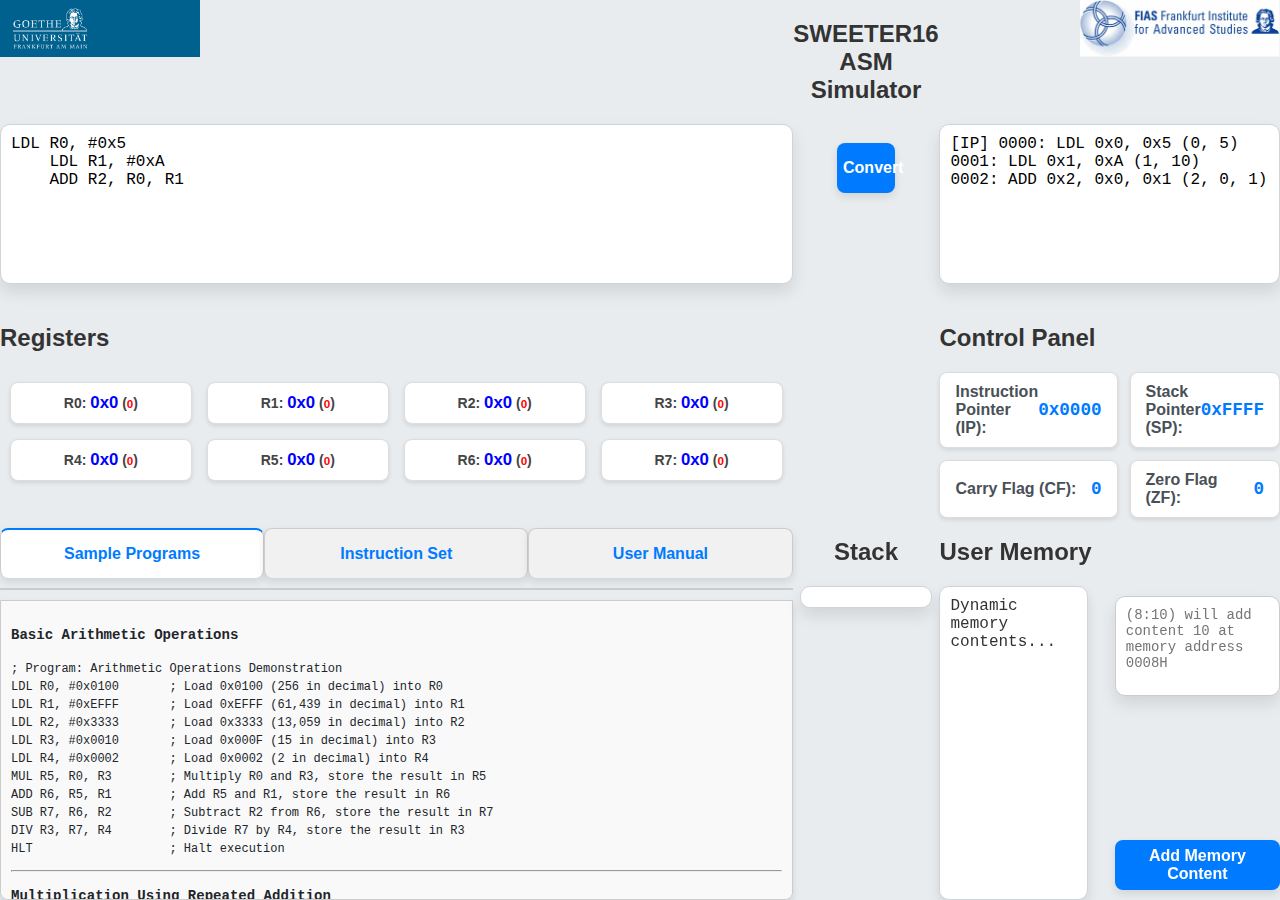
<file: index.html>
<!DOCTYPE html>
<html lang="en">

<head>
    <meta charset="UTF-8">
    <meta name="viewport" content="width=device-width, initial-scale=1.0">
    <title>ASM Program Simulator</title>
    <link rel="stylesheet" href="style.css">
</head>

<body>

    <div id="row_1_col_1" style="text-align: left;">
        <img src="goetheuni.png" alt="FIAS Logo" width="200">
    </div>
    <div id="row_1_col_2" style="text-align: center;">
        <h2>SWEETER16 <BR> ASM Simulator</h2>
    </div>
    <div id="row_1_col_3" style="text-align: right;">
        <img src="fias_logo.png" alt="FIAS Logo" width="200">
    </div>

    <div id="row_2_col_1">
        <textarea id="InputASM"
            placeholder=" Paste your ASM program here (use hexadecimal, e.g., #0x6, #0x5 for constants)... "></textarea>
    </div>
    <div id="row_2_col_2" style="height: 100%; width: 100%;">
        <div id="convertControl">
            <button id="Convert" class="primary-btn" >Convert</button>

            <button id="RESET" class="primary-btn" onclick="location.reload();">RESET (New ASM Program)</button>
        </div>
    </div>
    

    <div id="row_2_col_3">
        <textarea id="InMemoryProgram" readonly placeholder="Memory-mapped ASM program..."></textarea>
    </div>

    <div id="row_3_col_1">
        <h2>Registers</h2>
        <ul class="register-display">
            <li id="register-R0" class="register-item">R0: 0</li>
            <li id="register-R1" class="register-item">R1: 0</li>
            <li id="register-R2" class="register-item">R2: 0</li>
            <li id="register-R3" class="register-item">R3: 0</li>
            <li id="register-R4" class="register-item">R4: 0</li>
            <li id="register-R5" class="register-item">R5: 0</li>
            <li id="register-R6" class="register-item">R6: 0</li>
            <li id="register-R7" class="register-item">R7: 0</li>
        </ul>
        
    </div>


    <div id="row_3_col_2">
        <button id="RUN_NEXT" class="primary-btn">Run Next</button>
    </div>

    <div id="row_3_col_3">
        <h2>Control Panel</h2>
        <div class="control-grid">
            <div class="control-item">
                <span class="label">Instruction Pointer (IP):</span>
                <span id="ipDisplay" class="value">0x1000</span>
            </div>
            <div class="control-item">
                <span class="label">Stack Pointer (SP):</span>
                <span id="spDisplay" class="value">0xFFFF</span>
            </div>
            <div class="control-item">
                <span class="label">Carry Flag (CF):</span>
                <span id="carryFlagDisplay" class="flag-value">0</span>
            </div>
            <div class="control-item">
                <span class="label">Zero Flag (ZF):</span>
                <span id="zeroFlagDisplay" class="flag-value">0</span>
            </div>
        </div>
    </div>
    
    
    
    <div id="row_4_col_1">
        <div id="reserved_LOW" class="SampleHolder">
            <!-- Tab Buttons -->
            <div id="tabButtons">
                <button id="tabPrograms" class="tab-btn active">Sample Programs</button>
                <button id="tabInstructions" class="tab-btn">Instruction Set</button>
                <button id="tabManual" class="tab-btn">User Manual</button>


            </div>
    
            <!-- Content Display Area -->
            <div id="tabContent" style="margin-top: 10px; overflow-y: auto; height: 300px; border: 1px solid #ccc; padding: 10px; background-color: #f9f9f9;">
                Select a tab to view content here.
            </div>
        </div>
    </div>
    <div id="row_4_col_2">
        <h2 class="section-title" style="text-align: center;">Stack</h2>

        <div id="stackDisplay" >Stack contents...</div>
    </div>
    <div id="row_4_col_3" style="display: flex; gap: 10px;">
        <div id="dynamicmemoryContainer" style="flex: 1; display: flex; flex-direction: column;">
            <h2 class="section-title">User Memory</h2>
            <div id="dynamicmemorydisplay" class="textarea-like">
                Dynamic memory contents...
            </div>
        </div>
    
        <div id="memoryControlsContainer" style="flex: 1; display: flex; flex-direction: column;">
            <h2 class="section-title" style="visibility: hidden;">Controls</h2>
            <div id="textareaControl" style="flex: 1;">
                <textarea id="dynamicMemoryContentsForUser"
                    placeholder="(8:10) will add content 10 at memory address 0008H"></textarea>
            </div>
            <div id="addMemoryControl" >
                <button id="addMemoryContent" class="primary-btn">Add Memory Content</button>
            </div>
        </div>
    </div>
    
    
    
    <script src="script.js"></script>
    <script src="assembler.js"></script>
    <script src="simulator.js"></script>
    <script src="UserManual.js"></script>
 
    </script>
</body>

</html>
</file>
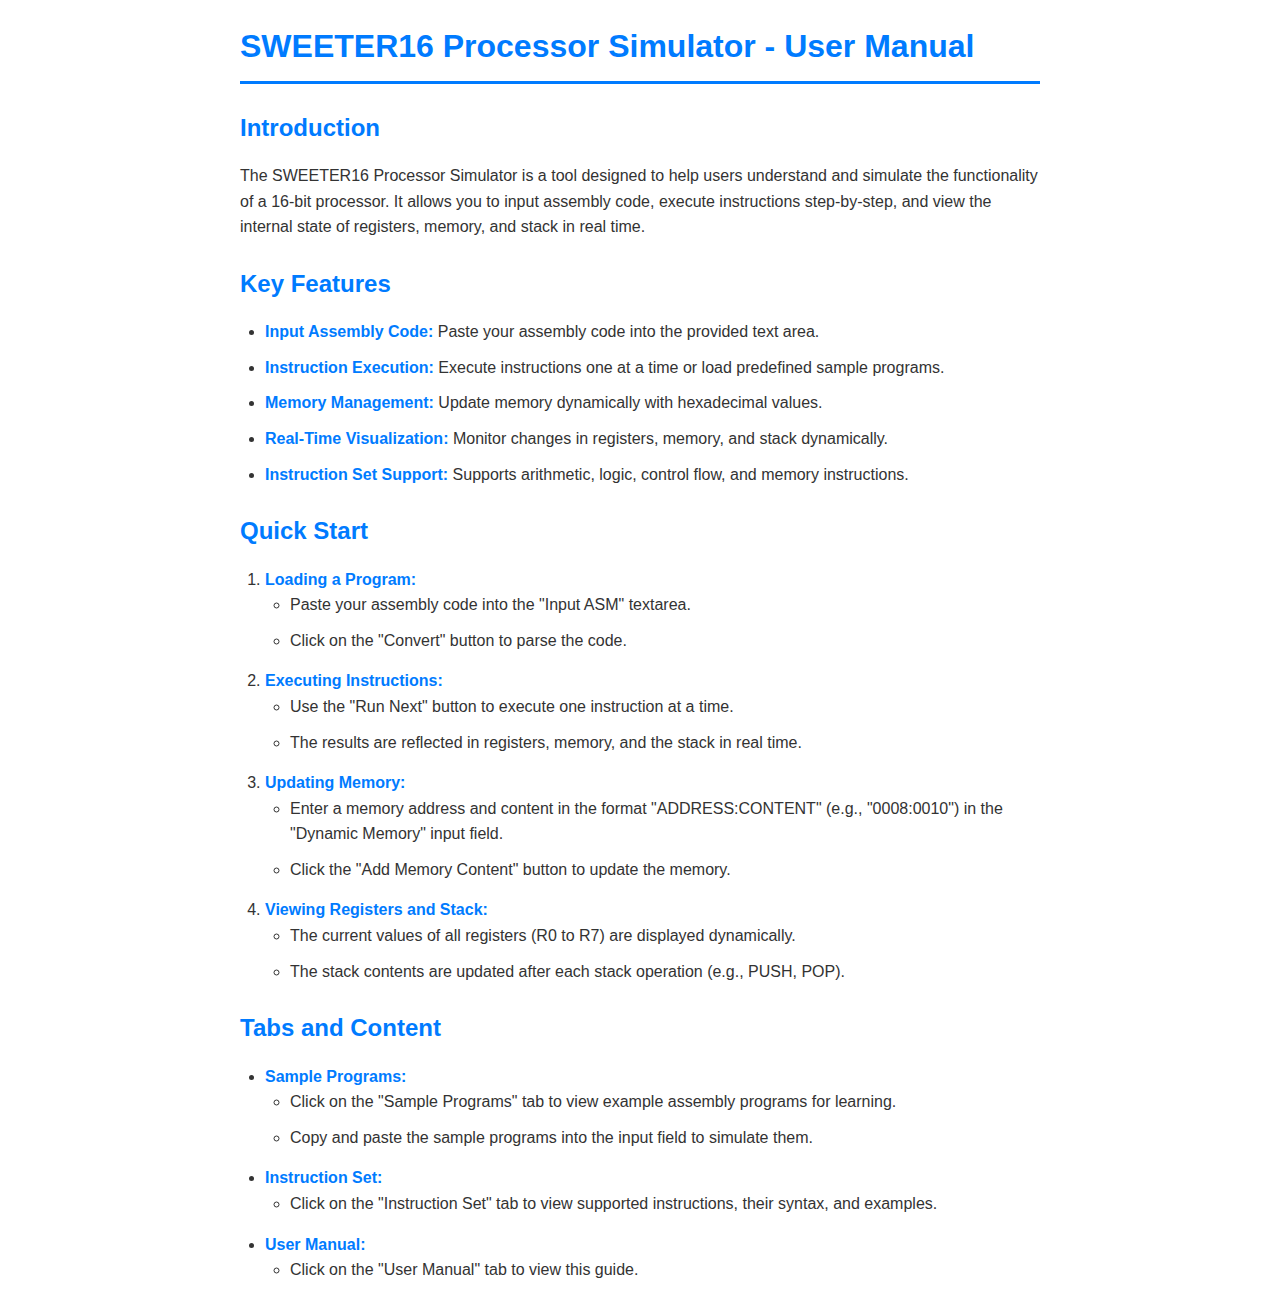
<file: manual.html>
<!DOCTYPE html>
<html lang="en">
<head>
    <meta charset="UTF-8">
    <meta name="viewport" content="width=device-width, initial-scale=1.0">
    <title>User Manual - SWEETER16</title>
    <link rel="stylesheet" href="style2.css">
</head>
<body>
    <h1>SWEETER16 Processor Simulator - User Manual</h1>

    <h2>Introduction</h2>
    <p>The SWEETER16 Processor Simulator is a tool designed to help users understand and simulate the functionality of a 16-bit processor. It allows you to input assembly code, execute instructions step-by-step, and view the internal state of registers, memory, and stack in real time.</p>

    <h2>Key Features</h2>
    <ul>
        <li><strong>Input Assembly Code:</strong> Paste your assembly code into the provided text area.</li>
        <li><strong>Instruction Execution:</strong> Execute instructions one at a time or load predefined sample programs.</li>
        <li><strong>Memory Management:</strong> Update memory dynamically with hexadecimal values.</li>
        <li><strong>Real-Time Visualization:</strong> Monitor changes in registers, memory, and stack dynamically.</li>
        <li><strong>Instruction Set Support:</strong> Supports arithmetic, logic, control flow, and memory instructions.</li>
    </ul>

    <h2>Quick Start</h2>
    <ol>
        <li><strong>Loading a Program:</strong>
            <ul>
                <li>Paste your assembly code into the "Input ASM" textarea.</li>
                <li>Click on the "Convert" button to parse the code.</li>
            </ul>
        </li>
        <li><strong>Executing Instructions:</strong>
            <ul>
                <li>Use the "Run Next" button to execute one instruction at a time.</li>
                <li>The results are reflected in registers, memory, and the stack in real time.</li>
            </ul>
        </li>
        <li><strong>Updating Memory:</strong>
            <ul>
                <li>Enter a memory address and content in the format "ADDRESS:CONTENT" (e.g., "0008:0010") in the "Dynamic Memory" input field.</li>
                <li>Click the "Add Memory Content" button to update the memory.</li>
            </ul>
        </li>
        <li><strong>Viewing Registers and Stack:</strong>
            <ul>
                <li>The current values of all registers (R0 to R7) are displayed dynamically.</li>
                <li>The stack contents are updated after each stack operation (e.g., PUSH, POP).</li>
            </ul>
        </li>
    </ol>

    <h2>Tabs and Content</h2>
    <ul>
        <li><strong>Sample Programs:</strong>
            <ul>
                <li>Click on the "Sample Programs" tab to view example assembly programs for learning.</li>
                <li>Copy and paste the sample programs into the input field to simulate them.</li>
            </ul>
        </li>
        <li><strong>Instruction Set:</strong>
            <ul>
                <li>Click on the "Instruction Set" tab to view supported instructions, their syntax, and examples.</li>
            </ul>
        </li>
        <li><strong>User Manual:</strong>
            <ul>
                <li>Click on the "User Manual" tab to view this guide.</li>
            </ul>
        </li>
    </ul>
</body>
</html>
</file>
<file: style.css>
/* General Styling */
body {
    display: grid;
    grid-template-rows: auto 1fr auto 1fr;
    grid-template-columns: 1fr auto 1fr;
    height: 100vh;
    margin: 0;
    padding: 10;
    font-family: 'Roboto', sans-serif;
    background-color: #e9ecef;
    color: #212529;
    overflow: hidden;
    box-sizing: border-box;
    font-family: 'Roboto', sans-serif; /* Use Roboto or fallback to sans-serif */
    color: #333; /* Optional: Default text color */
}



#row_2_col_2 {
    display: flex;
    flex-direction: column; /* Aligns items vertically */
    align-items: center;    /* Centers child divs horizontally */
    justify-content: space-around; /* Space between child divs */
    height: 100%; /* Ensure the container takes up full height */
    width: 100%;  /* Ensure the container takes up full width */
}




/* Universal Box Sizing */
* {
    box-sizing: border-box;
}



#sub_left {
    flex: 1; /* Adjust size to share space equally */
    margin-right: 10px; /* Adds space to the right of sub_left */
}

#dynamicMemoryContentsForUser {
    width: 90%; /* Ensures textarea fills the space */
    font-size: 14px;
    padding: 10px;
    border: 1px solid #ccc;
    resize: none; /* Prevent resizing */
    box-sizing: border-box; /* Ensures padding is included in the width */
}

#sub_right {
    flex: 1; /* Adjust size to share space equally */
    font-family: Arial, sans-serif;
}

#sub_right h2 {
    margin: 0 0 10px;
}

#sub_right p {
    margin: 5px 0;
}

#sub_right span {
    font-weight: bold;
    color: #333;
}


/* Textareas */
textarea {
    width: 100%;
    height: calc(100% - 20px); /* Adjust for padding */
    padding: 10px;
    margin: auto;
    border: 1px solid #ced4da;
    border-radius: 10px;
    font-family: 'Courier New', monospace;
    font-size: 1rem;
    background: #ffffff;
    box-shadow: 0 8px 16px rgba(0, 0, 0, 0.1);
    resize: none;
    transition: border-color 0.3s ease, box-shadow 0.3s ease;
}

textarea:focus {
    border-color: #007BFF;
    box-shadow: 0 8px 16px rgba(0, 123, 255, 0.2);
    outline: none;
}

/* Buttons */
button {
    display: block;
    width: 80%;
    max-width: 300px;
    height: 50px;
    margin: 10px auto;
    border: none;
    border-radius: 8px;
    font-size: 1rem;
    font-weight: bold;
    color: #ffffff;
    cursor: pointer;
    transition: all 0.3s ease;
    background-color: #6c757d;
    box-shadow: 0 4px 8px #0000001a;
}

button.primary-btn {
    background-color: #007BFF;
}

button.primary-btn:hover {
    background-color: #0056b3;
    transform: translateY(-2px);
    box-shadow: 0 6px 12px rgba(0, 0, 0, 0.2);
}

button:active {
    transform: scale(0.98);
    box-shadow: 0 3px 6px rgba(0, 0, 0, 0.2);
}

/* Reserved Section */
#reserved {
    text-align: center;
    font-size: 1.2rem;
    color: #495057;
    border-radius: 10px;
    padding: 10px;
    margin: 10px auto;
    max-width: 90%;
    background-color: #ffffff;
    box-shadow: 0 6px 12px rgba(0, 0, 0, 0.1);
}


#stackDisplay {
    display: flex; 
    flex-direction: column; 
    gap: 5px; 
    padding: 10px; 
    border: 1px solid #ced4da; 
    border-radius: 10px; 
    background-color: #ffffff; 
    box-shadow: 0 8px 16px rgba(0, 0, 0, 0.1); 
    overflow-y: auto; 
    width: 90%; /* Takes 90% of the parent container's width */
    margin: 0 auto; /* Centers it horizontally */
}

#stackDisplay:focus-within {
    border-color: #007BFF; 
    box-shadow: 0 8px 16px rgba(0, 123, 255, 0.2); 
}



/* Registers Section */
#registers {
    font-family: Arial, sans-serif;
    margin: 20px auto;
    max-width: 800px; /* Center content and limit width */
    background-color: #f8f9fa; /* Light grey background */
    border: 2px solid #e0e0e0; /* Subtle border */
    border-radius: 10px; /* Rounded corners */
    padding: 20px; /* Add spacing around the container */
    box-shadow: 0 4px 8px rgba(0, 0, 0, 0.1); /* Subtle shadow for depth */
}

#registers h2 {
    font-size: 1.8rem; /* Larger heading */
    margin-bottom: 15px; /* Add space below heading */
    color: #007BFF; /* Blue color for the heading */
    text-align: center;
}

/* Register Display */
.register-display {
    display: grid; /* Use grid layout */
    grid-template-columns: repeat(4, 1fr); /* 4 registers per row */
    gap: 15px; /* Space between items */
    list-style-type: none;
    padding: 10px; /* Correct padding */
    margin: 0 0 10px 0; /* Add bottom margin */
}

/* Register Item */
.register-item {
    background-color: #ffffff; /* White background for each register */
    border: 1px solid #ddd; /* Subtle border */
    border-radius: 8px; /* Rounded corners */
    text-align: center;
    padding: 10px 15px; /* Add internal spacing */
    font-size: 14px; /* Font size */
    font-weight: bold;
    color: #444; /* Dark text for contrast */
    box-shadow: 0 2px 4px rgba(0, 0, 0, 0.1); /* Light shadow */
    transition: transform 0.2s, box-shadow 0.2s;
}

/* Hover Effect */
.register-item:hover {
    transform: translateY(-3px); /* Slight lift */
    box-shadow: 0 4px 8px rgba(0, 0, 0, 0.15); /* More prominent shadow */
    background-color: #e9f5ff; /* Light blue background */
    color: #007BFF; /* Blue text on hover */
}





/* Utility Classes */
.primary-btn {
    background-color: #007BFF;
    color: #ffffff;
    font-weight: bold;
}

.primary-btn:hover {
    background-color: #0056b3;
}



.textarea-like {
    display: block;
    width: 90%;
    height: 90%;
    padding: 10px;
    border: 1px solid #ced4da;
    border-radius: 10px;
    font-family: 'Courier New', monospace;
    font-size: 1rem;
    background-color: #ffffff;
    overflow: auto;
    box-shadow: 0 6px 12px rgba(0, 0, 0, 0.1);
}


/* Tab Buttons Container */
#tabButtons {
    display: flex;
    border-bottom: 2px solid #ccc; /* Bottom border for tab container */
    margin-bottom: 10px; /* Space between tabs and content */
}

/* Tab Buttons */
.tab-btn {
    flex: 1; /* Distribute space equally */
    padding: 10px;
    text-align: center;
    font-size: 1rem;
    font-weight: bold;
    color: #007BFF; /* Default tab text color */
    background-color: #f1f1f1; /* Default background */
    border: 1px solid #ccc;
    border-bottom: none; /* Remove bottom border to integrate with content area */
    cursor: pointer;
    transition: all 0.3s ease;
}

/* Hover Effect */
.tab-btn:hover {
    background-color: #e9ecef;
}

/* Active Tab */
.tab-btn.active {
    background-color: #ffffff; /* Active tab background */
    color: #007BFF; /* Active tab text color */
    font-weight: bold;
    border-top: 2px solid #007BFF; /* Highlight active tab */
    border-left: 1px solid #ccc;
    border-right: 1px solid #ccc;
    border-bottom: none;
    cursor: default; /* Remove pointer on active tab */
}

/* Content Display Area */
#tabContent {
    text-align: left; /* Left-align text */
    padding: 10px;
    background-color: #ffffff;
    border: 1px solid #ccc;
    border-radius: 0 0 8px 8px; /* Rounded corners at the bottom */
    box-shadow: 0 4px 6px rgba(0, 0, 0, 0.1);
    height: 300px;
    overflow-y: auto; /* Add scrolling for large content */
    font-size: 12px; /* Adjust the font size as needed */
    line-height: 1.5; /* Improve readability with spacing */
    font-family: 'Courier New', monospace; /* Ensures a clean code-like appearance */
    color: #212529; /* Dark text for better contrast */
}

#row_3_col_2 {
    display: flex; /* Enable Flexbox */
    justify-content: center; /* Center horizontally */
    align-items: center; /* Center vertically */
    height: 100%; /* Make sure it takes full height of its parent */
}

#row_4_col_3 {
    display: flex;
    gap: 10px; /* Space between the two columns */
}

#dynamicmemorydisplayContainer {
    flex: 1; /* First column takes equal space */
}

#memoryControlsContainer {
    flex: 1; /* Second column takes equal space */
    display: flex;
    flex-direction: column; /* Arrange children vertically */
    gap: 10px; /* Space between textarea and button */
}

#dynamicMemoryContentsForUser {
    width: 100%; /* Full width of parent container */
    height: 100px; /* Fixed height for the textarea */
    resize: none; /* Disable resizing */
}

#addMemoryControl button {
    width: 100%; /* Full width of parent container */
}


.control-grid {
    display: grid;
    grid-template-columns: 1fr 1fr; /* Two columns for items */
    gap: 12px; /* Space between items */
    justify-content: center;
}

.control-item {
    display: flex;
    justify-content: space-between; /* Label and value alignment */
    align-items: center;
    background-color: #ffffff; /* White background */
    padding: 10px 15px;
    border: 1px solid #ddd;
    border-radius: 8px;
    box-shadow: 0 2px 4px rgba(0, 0, 0, 0.1); /* Soft shadow */
    transition: transform 0.2s, box-shadow 0.2s;
}

.control-item:hover {
    transform: translateY(-3px); /* Hover lift effect */
    box-shadow: 0 4px 8px rgba(0, 0, 0, 0.15);
}

.label {
    font-weight: bold;
    color: #495057; /* Dark grey */
}

.value, .flag-value {
    font-family: 'Courier New', monospace;
    font-size: 1.1rem;
    color: #007BFF; /* Highlighted blue text */
    font-weight: bold;
}




#row_2_col_2 {
    height: 400px; /* Example height, adjust as needed */
    width: 100%; /* Full width of the container */
}

#convertControl {
    display: flex;
    flex-direction: column; /* Arrange buttons vertically */
    gap: 10%; /* Add spacing between buttons (10% of parent height) */
    height: 90%; /* Ensure the parent div's height is fully utilized */
}






@keyframes button-flash {
    0%, 100% {
        background-color: #007BFF; /* Original button color */
        color: #FFF; /* Text color */
    }
    50% {
        background-color: #3cff00; /* Flash color */
        color: #FFF; /* Text color */
    }
}


.highlight-flash {
    animation: flash-user 5s ease-out;
}

@keyframes flash-user {
    0% {
        background-color: #ffeb3b; /* Yellow for user memory */
    }
    50% {
        background-color: #bfff9d; /* Slightly faded yellow */
    }
    100% {
        background-color: transparent; /* Reset to original state */
    }
}


.highlight-flash * {
    animation: none !important;
}


@keyframes blink-effect {
    0%, 100% {
        background-color: #007BFF; /* Original button color */
        color: white;
    }
    50% {
        background-color: #FFD700; /* Flashing yellow */
        color: black;
    }
}

.blink {
    animation: blink-effect 1s linear infinite alternate; /* Blinks continuously */
}
</file>
<file: style2.css>
/* General Page Styling */
body {
    font-family: Arial, sans-serif;
    margin: 20px auto;
    max-width: 800px;
    line-height: 1.6;
    background-color: #ffffff;
    color: #333;
}

/* Headings Styling */
h1, h2 {
    color: #007BFF;
    margin-bottom: 10px;
}

h1 {
    border-bottom: 3px solid #007BFF;
    padding-bottom: 8px;
    margin-bottom: 20px;
    font-size: 2rem;
}

h2 {
    margin-top: 25px;
    font-size: 1.5rem;
}

/* List Styling */
ul, ol {
    padding-left: 25px;
    margin-bottom: 15px;
}

ul li, ol li {
    margin-bottom: 10px;
    font-size: 1rem;
}

/* Inline Styling */
strong {
    color: #007BFF;
    font-weight: bold;
}

/* Code/Preformatted Block */
pre {
    background-color: #f9f9f9;
    border-left: 4px solid #007BFF;
    padding: 10px 15px;
    border-radius: 5px;
    font-family: 'Courier New', monospace;
    font-size: 0.95rem;
    margin: 15px 0;
    color: #333;
}

/* Paragraph Styling */
p {
    margin-bottom: 15px;
    font-size: 1rem;
}
</file>
